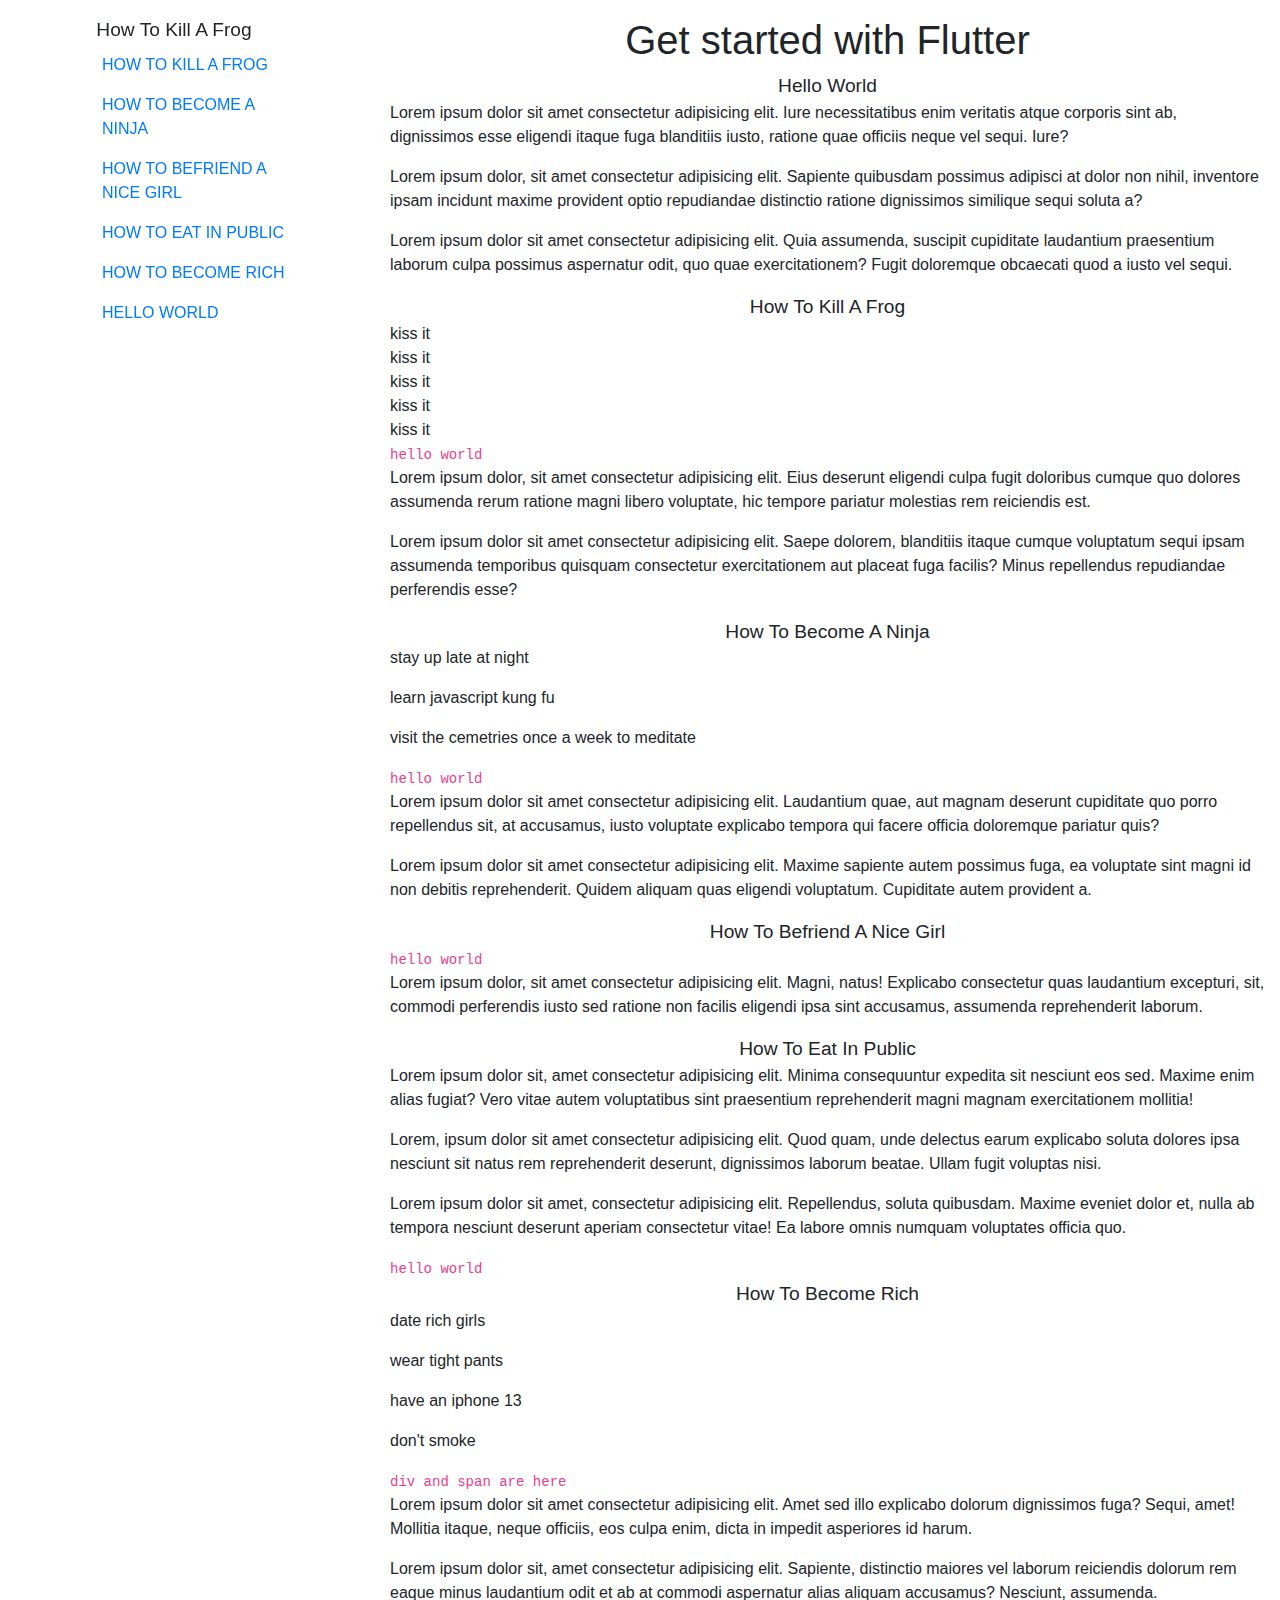
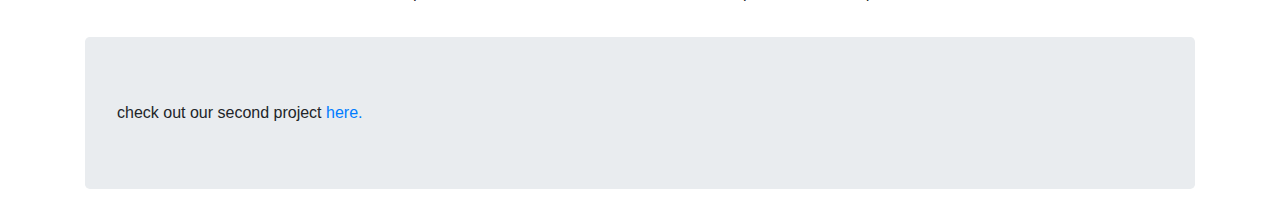
<file: index.html>
<!DOCTYPE html>
<html lang="en">

<head>
  <meta charset="UTF-8">
  <title>Keli and Peter</title>
  <link rel="stylesheet" href="https://stackpath.bootstrapcdn.com/bootstrap/4.4.1/css/bootstrap.min.css" integrity="sha384-Vkoo8x4CGsO3+Hhxv8T/Q5PaXtkKtu6ug5TOeNV6gBiFeWPGFN9MuhOf23Q9Ifjh" crossorigin="anonymous">
  <link rel="stylesheet" href="css/style.css">
</head>

<body>
  <div class="container col-sm-12">
  
  <main id="main-doc">
    <h1 class="text-center">Get started with Flutter</h1>
    <section class="main-section" id="Hello_World">
      <header>Hello World</header>
      <p>Lorem ipsum dolor sit amet consectetur adipisicing elit. Iure necessitatibus enim veritatis atque corporis sint ab, dignissimos esse eligendi itaque fuga blanditiis iusto, ratione quae officiis neque vel sequi. Iure?</p>
      <p>Lorem ipsum dolor, sit amet consectetur adipisicing elit. Sapiente quibusdam possimus adipisci at dolor non nihil, inventore ipsam incidunt maxime provident optio repudiandae distinctio ratione dignissimos similique sequi soluta a?</p>
      <p>Lorem ipsum dolor sit amet consectetur adipisicing elit. Quia assumenda, suscipit cupiditate laudantium praesentium laborum culpa possimus aspernatur odit, quo quae exercitationem? Fugit doloremque obcaecati quod a iusto vel sequi.</p>
    </section>
    <section class="main-section" id="how_to_kill_a_frog">
      <header>How to kill a frog</header>
      <li>kiss it</li>
      <li>kiss it</li>
      <li>kiss it</li>
      <li>kiss it</li>
      <li>kiss it</li>
      <code>hello world</code>
      <p>Lorem ipsum dolor, sit amet consectetur adipisicing elit. Eius deserunt eligendi culpa fugit doloribus cumque quo dolores assumenda rerum ratione magni libero voluptate, hic tempore pariatur molestias rem reiciendis est.</p>
      <p>Lorem ipsum dolor sit amet consectetur adipisicing elit. Saepe dolorem, blanditiis itaque cumque voluptatum sequi ipsam assumenda temporibus quisquam consectetur exercitationem aut placeat fuga facilis? Minus repellendus repudiandae perferendis esse?</p>
    </section>
    <section class="main-section" id="how_to_become_a_ninja">
      <header>How to become a ninja</header>
      <p>stay up late at night</p>
      <p>learn javascript kung fu</p>
      <p>visit the cemetries once a week to meditate</p>
      <code>hello world</code>
      <p>Lorem ipsum dolor sit amet consectetur adipisicing elit. Laudantium quae, aut magnam deserunt cupiditate quo porro repellendus sit, at accusamus, iusto voluptate explicabo tempora qui facere officia doloremque pariatur quis?</p>
      <p>Lorem ipsum dolor sit amet consectetur adipisicing elit. Maxime sapiente autem possimus fuga, ea voluptate sint magni id non debitis reprehenderit. Quidem aliquam quas eligendi voluptatum. Cupiditate autem provident a.</p>
    </section>
    <section class="main-section" id="How_to_befriend_a_nice_girl">
      <header>How to befriend a nice girl</header>
      <code>hello world</code>
      <p>Lorem ipsum dolor, sit amet consectetur adipisicing elit. Magni, natus! Explicabo consectetur quas laudantium excepturi, sit, commodi perferendis iusto sed ratione non facilis eligendi ipsa sint accusamus, assumenda reprehenderit laborum.</p>
    </section>
    <section class="main-section" id="How_to_eat_in_public">
      <header>How to eat in public</header>
      <p>Lorem ipsum dolor sit, amet consectetur adipisicing elit. Minima consequuntur expedita sit nesciunt eos sed. Maxime enim alias fugiat? Vero vitae autem voluptatibus sint praesentium reprehenderit magni magnam exercitationem mollitia!</p>
      <p>Lorem, ipsum dolor sit amet consectetur adipisicing elit. Quod quam, unde delectus earum explicabo soluta dolores ipsa nesciunt sit natus rem reprehenderit deserunt, dignissimos laborum beatae. Ullam fugit voluptas nisi.</p>
      <p>Lorem ipsum dolor sit amet, consectetur adipisicing elit. Repellendus, soluta quibusdam. Maxime eveniet dolor et, nulla ab tempora nesciunt deserunt aperiam consectetur vitae! Ea labore omnis numquam voluptates officia quo.</p>
      <code>hello world</code>
    </section>
    <section id="how_to_become_rich" class="main-section" >
      <header>how to become rich</header>
      <p>date rich girls</p>
      <p>wear tight pants</p>
      <p>have an iphone 13</p>
      <p>don't smoke</p>
      <code>div and span are here</code>
      <p>Lorem ipsum dolor sit amet consectetur adipisicing elit. Amet sed illo explicabo dolorum dignissimos fuga? Sequi, amet! Mollitia itaque, neque officiis, eos culpa enim, dicta in impedit asperiores id harum.</p>
      <p>Lorem ipsum dolor sit, amet consectetur adipisicing elit. Sapiente, distinctio maiores vel laborum reiciendis dolorum rem eaque minus laudantium odit et ab at commodi aspernatur alias aliquam accusamus? Nesciunt, assumenda.</p>
    </section>

  </main>


<div class="col-xl-2">

    <nav id="navbar" class="nav flex-column">
        <header>how to kill a frog</header>
        <ul class="navul">
          <li class="navli">
            <a href="#how_to_kill_a_frog" class="nav-link">How to kill a frog</a>
          </li>
          <li class="navli">
              <a href="#how_to_become_a_ninja" class="nav-link">How to become a ninja</a>
            </li>
            <li class="navli">
                <a href="#How_to_befriend_a_nice_girl" class="nav-link">How to befriend a nice girl</a>
              </li>
              <li class="navli">
                  <a href="#How_to_eat_in_public" class="nav-link">How to eat in public</a>
                </li>
                <li class="navli">
                    <a href="#how_to_become_rich" class="nav-link">how to become rich</a>
                  </li>
                  <li class="navli">
                      <a href="#Hello_World" class="nav-link">Hello World</a>
                    </li>
    
        </ul>
      </nav>
      
</div>
<div class="clearfix"></div>
</div>
<div class="container">
  <p class="jumbotron">
    check out our second project <a href="tributepage.html" class="nav-lik">here.</a>
</p>

</div>
  <script src="https://cdn.freecodecamp.org/testable-projects-fcc/v1/bundle.js"></script>

  <script src="js/index.js"></script>
</body>

</html>
</file>
<file: css/style.css>
header{
    text-align: center;
    font-size: 1.2em;
    text-transform: capitalize;
}
.nav-link{
    text-transform: uppercase;
}
.navul{
    list-style: none;
}
li{
    list-style: none;
}
@media only screen and (min-width: 992px) {
    #navbar{
        width: 20%;
        display: flex;
        float: left;
        position: fixed;
        top: 0;
        margin: 1rem;
    }
    #main-doc{
        width: 70%;
        float: right;
        margin: 1rem auto;
    }
}
@media only screen and (max-width: 600px) {
    body {
      background-color: grey;
    }
  }
</file>
